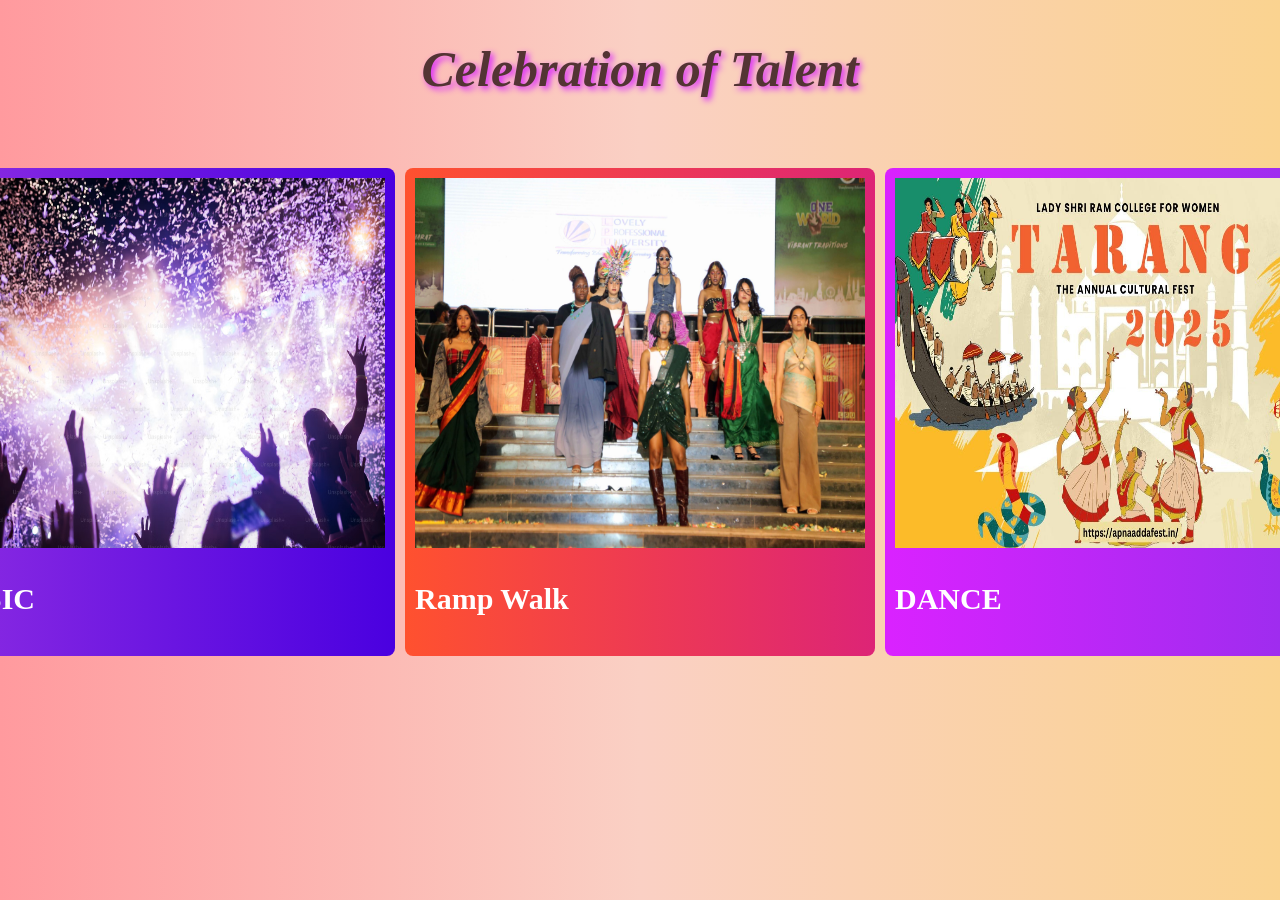
<file: ex-2.html>
<!DOCTYPE html>
<html lang="en">
<head>
    <meta charset="UTF-8">
    <meta name="viewport" content="width=device-width, initial-scale=1.0">
    <link rel="stylesheet" href="ex2.css">
    
    <title>poster</title>
</head>
<body>
    <header>  Celebration of Talent </header>
    <style>
        header{text-align: center;
            font-size: 50px;
            font-weight: bold;
            margin-top: 40px;
        }
    </style>
    <div class="main-container">
        <div class="container1">
            <img src="img1.avif" alt="dance"  height="370px" width="450px">
            <h3>MUSIC</h3>
        </div>
        <div class="container2">
            <img src="img2.jpg" alt="dance"  height="370px" width="450px">
            <h3>Ramp Walk</h3>
        </div>
        <div class="container3">
            <img src="img3.jpg" alt="dance"  height="370px" width="450px">
            <h3><b>DANCE</b></h3>
        </div>
    </div>
    
</body>
</html>
</file>
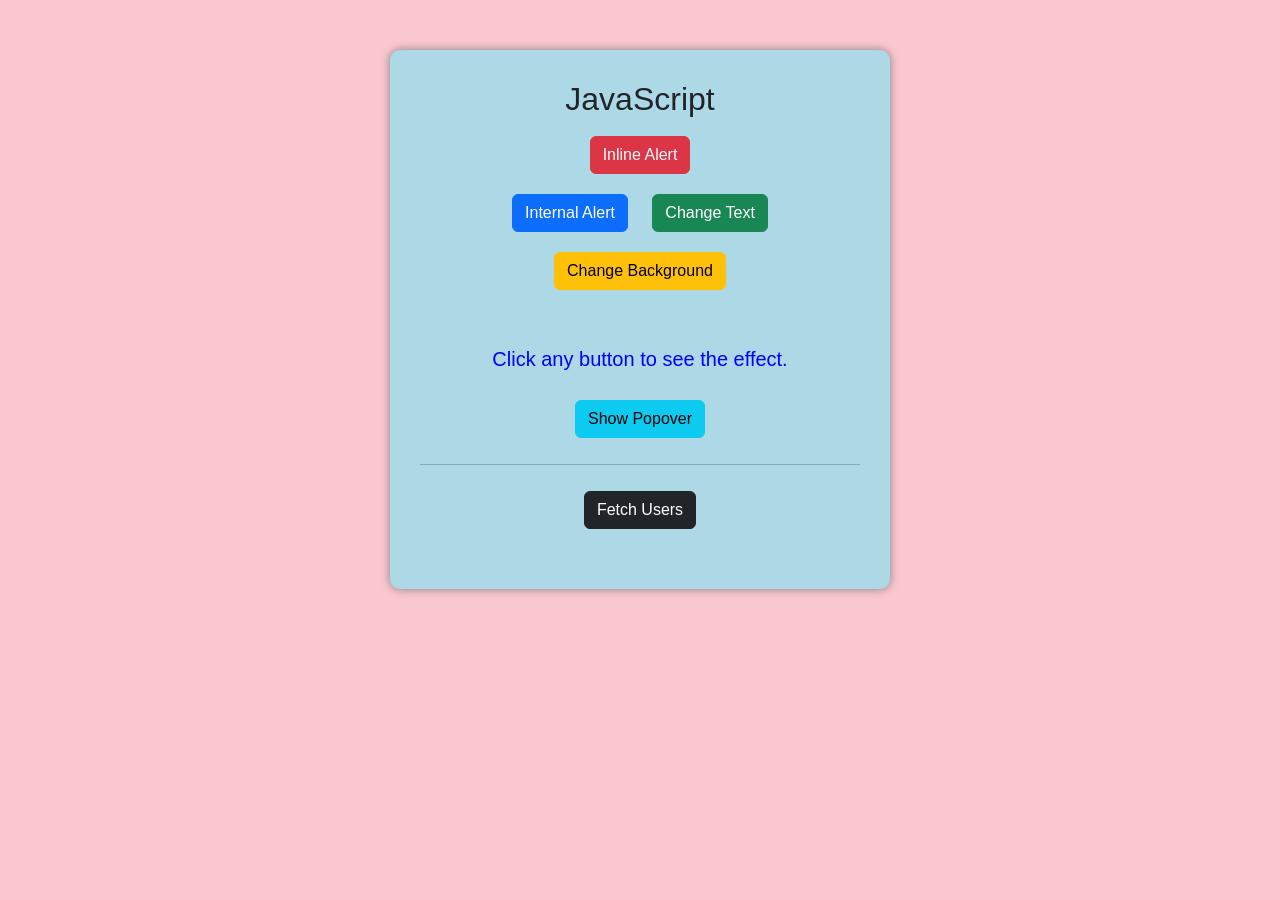
<file: ex3.html>
<!DOCTYPE html>
<html lang="en">
<head>
    <meta charset="UTF-8">
    <title>JavaScript </title>

    
    <link href="https://cdn.jsdelivr.net/npm/bootstrap@5.3.3/dist/css/bootstrap.min.css" rel="stylesheet">

    <style>
        body{
            font-family: Arial, sans-serif;
            background:rgb(251, 199, 207);
        }

        .container{
            width:500px;
            margin:50px auto;
            background:lightblue;
            padding:30px;
            border-radius:10px;
            box-shadow:0 0 10px gray;
            text-align:center;
        }

        button{
            margin:10px;
        }

        #message{
            font-size:20px;
            color:blue;
            margin-top:20px;
        }
    </style>

    
    <script>

        function showAlert(){
            alert("Welcome to JavaScript!");
        }

        function changeText(){
            document.getElementById("message").innerHTML="Text Changed Successfully!";
        }

        function changeColor(){
            document.body.style.backgroundColor="lightgrey";
        }

    </script>

</head>

<body>

<div class="container">

<h2>JavaScript </h2>

<!-- Inline JavaScript -->
<button class="btn btn-danger"
onclick="alert('This is an Inline JavaScript Alert!')">
Inline Alert
</button>

<br>

<!-- Internal JavaScript -->
<button class="btn btn-primary"
onclick="showAlert()">
Internal Alert
</button>

<button class="btn btn-success"
onclick="changeText()">
Change Text
</button>

<button class="btn btn-warning"
onclick="changeColor()">
Change Background
</button>

<br><br>

<p id="message">
Click any button to see the effect.
</p>

<!-- Bootstrap Popover -->
<button type="button"
class="btn btn-info"
data-bs-toggle="popover"
title="Popover Example"
data-bs-content="This popover is created successfully.">
Show Popover
</button>
<hr>

<button class="btn btn-dark" onclick="loadData()">
    Fetch Users
</button>

<div id="result" style="margin-top:20px;"></div>

</div>

<!-- Bootstrap JS -->
<script src="https://cdn.jsdelivr.net/npm/bootstrap@5.3.3/dist/js/bootstrap.bundle.min.js"></script>

<script>

var popoverTriggerList =
document.querySelectorAll('[data-bs-toggle="popover"]');

popoverTriggerList.forEach(function(popover){

    new bootstrap.Popover(popover);

});
function loadData() {

    var xhr = new XMLHttpRequest();

    xhr.open("GET", "https://jsonplaceholder.typicode.com/users", true);

    xhr.onload = function () {

        if (xhr.status == 200) {

            var users = JSON.parse(xhr.responseText);

            var output = "<h4>User Details</h4>";

            users.forEach(function(user) {

                output += "<p><b>Name:</b> "
                        + user.name
                        + "<br><b>Email:</b> "
                        + user.email
                        + "</p><hr>";

            });

            document.getElementById("result").innerHTML = output;
        }
    };

    xhr.send();
}
</script>

</body>
</html>
</file>
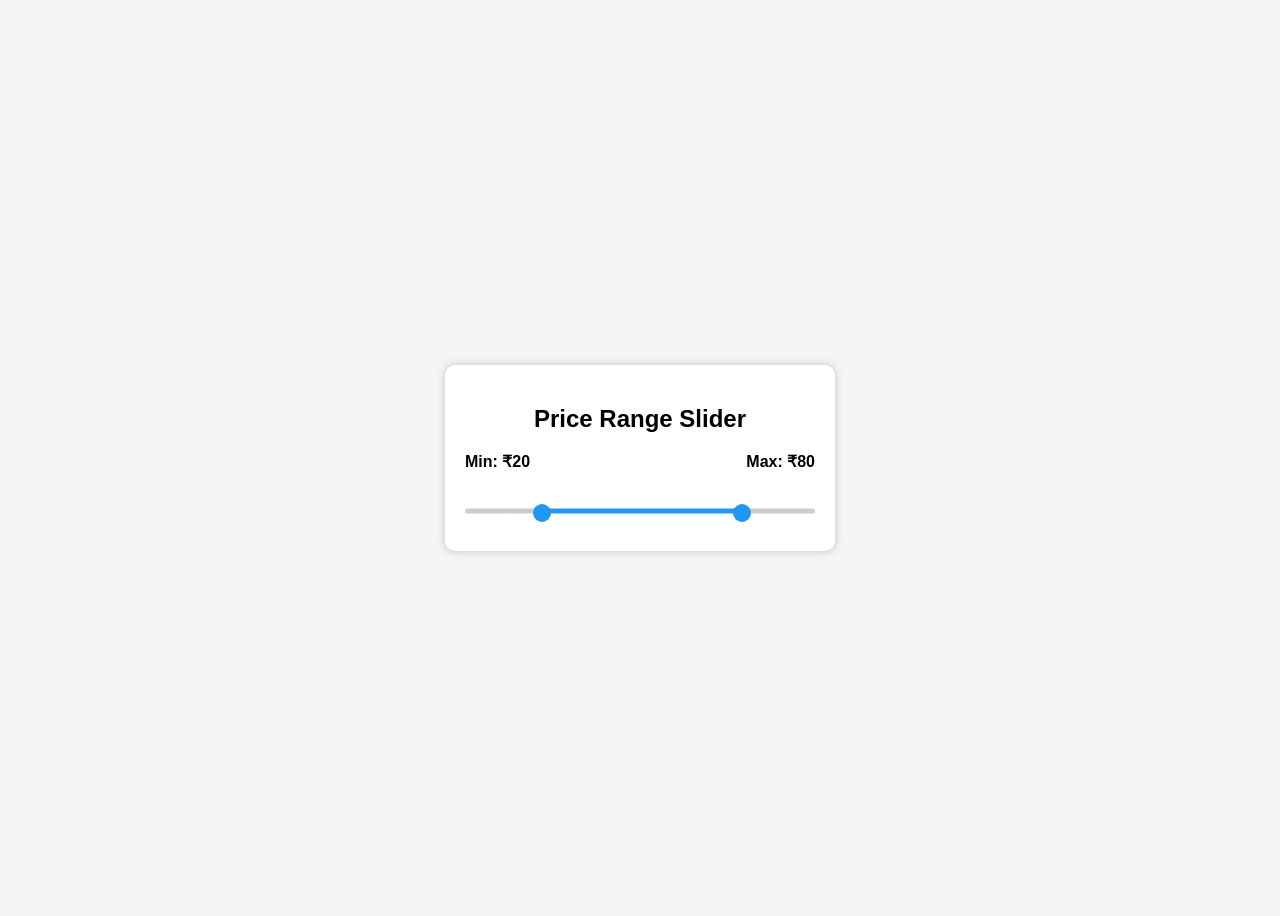
<file: class/slider.html>
<!DOCTYPE html>
<html lang="en">
<head>
    <meta charset="UTF-8">
    <meta name="viewport" content="width=device-width, initial-scale=1.0">
    <title>Min-Max Slider</title>
    <link rel="stylesheet" href="style.css">
</head>
<body>

<div class="container">
    <h2>Price Range Slider</h2>

    <div class="values">
        <span>Min: ₹<span id="minValue">20</span></span>
        <span>Max: ₹<span id="maxValue">80</span></span>
    </div>

    <div class="slider">
        <div class="track"></div>

        <input type="range" id="minSlider" min="0" max="100" value="20">
        <input type="range" id="maxSlider" min="0" max="100" value="80">
    </div>
</div>

<script src="script.js"></script>

</body>
</html>
</file>
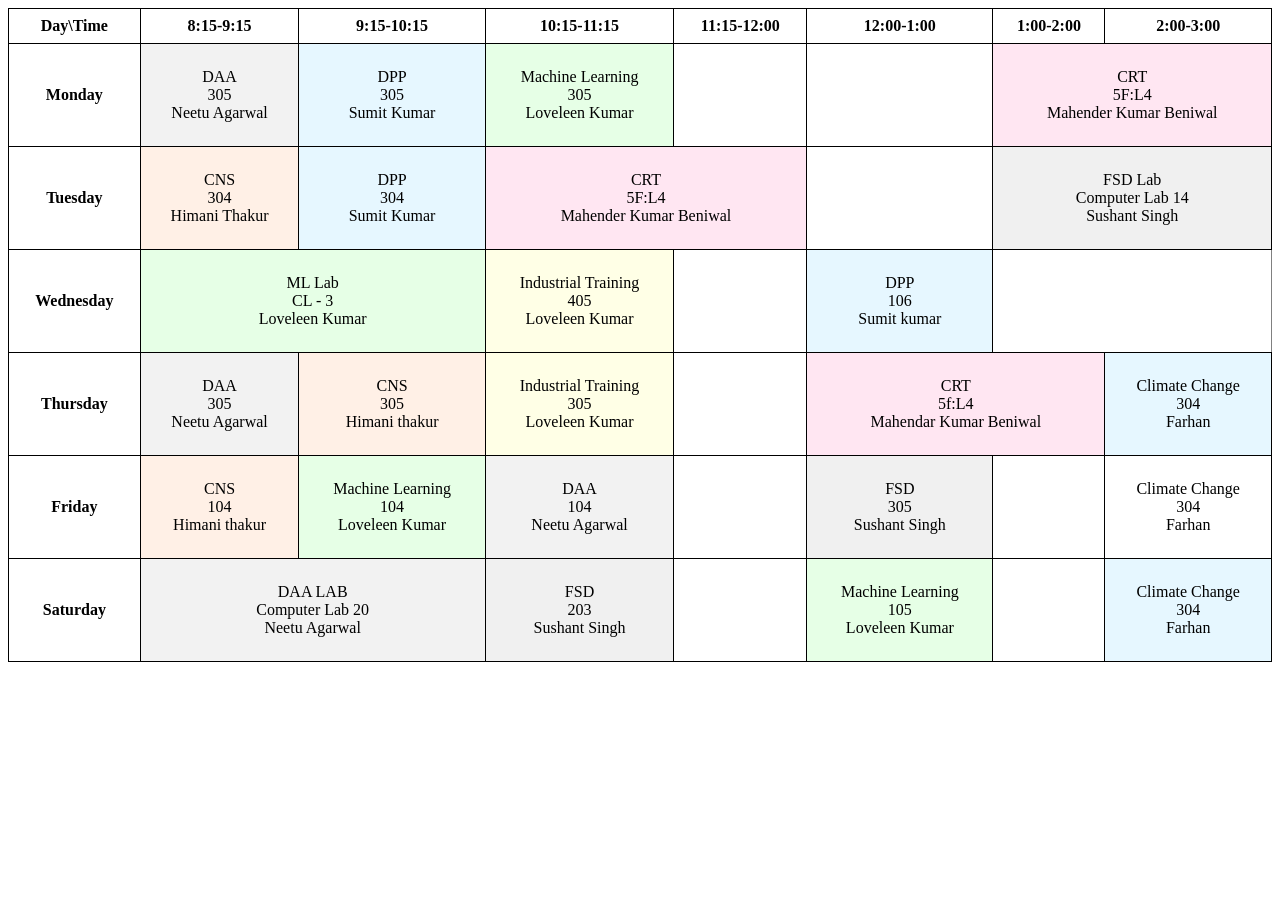
<file: class/timetable.html>
<!DOCTYPE html>
<html lang="en">
<head>
    <meta charset="UTF-8">
    <meta name="viewport" content="width=device-width, initial-scale=1.0">
    <title>Time Table</title>
</head>
<style>
    table{
        border-collapse: collapse;
        width: 100%;
    }
    th,td{
        text-align: center;
        padding: 8px;
        border : 1px solid black;
    }

    .DAA{
        background-color: #f2f2f2;
    }
    .DPP{
        background-color: #e6f7ff;
    }
    .ML{
        background-color: #e6ffe6;
    }
    .CNS{
        background-color: #fff0e6;
    }.IND{
        background-color: #ffffe6;
    }
    .CRT{
        background-color: #ffe6f2;
    }
    .FSD{
        background-color: #f0f0f0;
    }
    .CLIMATE{
        background-color: #e6f7ff;
    }

</style>

<body>


    <table  border="1">
<tr>
            <th>Day\Time</th>
            <th>8:15-9:15</th>
            <th>9:15-10:15</th>
            <th>10:15-11:15</th>
            <th>11:15-12:00</th>
            <th>12:00-1:00</th>
            <th>1:00-2:00</th>
            <th>2:00-3:00</th>
        </th>
        <tr>

<tr>
    <td><b>Monday</b></td>
    <td class="DAA">
        <p>
            DAA <br>  305<br>Neetu Agarwal
        </p>
    </td>
    <td class="DPP">
        <p>
            DPP <br>  305<br>Sumit Kumar
        </p>
    </td>
    <td class="ML">
        <p>
            Machine Learning <br>  305<br>Loveleen Kumar
        </p>
    </td>
    <td>
        <p>
              
        </p>
    </td>
    <td>
        <p>
            
        </p>
    </td>
    <td colspan = "2" class="CRT">
        <p>
            CRT <br>5F:L4<br>Mahender Kumar Beniwal
        </p>
    </td>
</tr>



<tr>
    <td><b>Tuesday</b></td>
    <td class="CNS">
        <p>
            CNS <br>  304<br>Himani Thakur
        </p>
    </td>
    <td class="DPP">
        <p>
            DPP <br>  304 <br>Sumit Kumar
        </p>
    </td>
    <td colspan ="2" class="CRT">
        <p>
            CRT <br>  5F:L4<br>Mahender Kumar Beniwal
        </p>
    </td>
    
    <td>
        <p>
            
        </p>
    </td>
    <td colspan = "2" class="FSD">
        <p>
            FSD Lab <br>Computer Lab 14<br> Sushant Singh
        </p>
    </td>
</tr>
    


<tr>
    <td><b>Wednesday</b></td>
    <td colspan = "2" class="ML">
        <p>
            ML Lab <br>  CL - 3<br>Loveleen Kumar
        </p>
    </td>
    <td class="IND">
        <p>
            Industrial Training <br>  405<br>Loveleen Kumar
        </p>
    </td>
    <td>
        <p>
           
        </p>
    </td>
   
    
    <td class="DPP">
        <p>
            DPP <br>106<br>Sumit kumar
        </p>
    </td>
</tr>
    
        <tr>
            <td> <h4>Thursday</h4></td>
            <td class="DAA"><p>
                DAA <br> 305 <br> Neetu Agarwal 
            </p></td>
            <td class="CNS"><p>
                 CNS <br> 305 <br> Himani thakur 
            </p></td>
            <td class="IND"><p>
                Industrial Training  <br> 305 <br> Loveleen Kumar 
            </p></td>
            <td><p>
                <h4>   </h4>
            </p></td>
            <td colspan ="2" class="CRT"><p
                 >CRT <br> 5f:L4 <br> Mahendar Kumar Beniwal 
            </p></td>
            
            <td class="CLIMATE"><p>
                Climate Change  <br> 304 <br> Farhan 
            </p></td>

        </tr>
        <tr>
            <td> <h4>Friday</h4></td>
            <td class="CNS"><p>
                 CNS <br> 104 <br> Himani thakur 
            </p></td>
            <td class="ML" ><p>
                 Machine Learning <br> 104 <br> Loveleen Kumar 
            </p></td>
            <td class="DAA"><p>
                DAA  <br> 104 <br> Neetu Agarwal
            </p></td>
            <td><p>
                <h4>   </h4>
            </p></td>
            <td class="FSD"><p>
                 FSD <br> 305<br> Sushant Singh 
            </p></td>
            <td><p>
                 
            </p></td>
            <td><p>
                Climate Change  <br> 304 <br> Farhan 
            </p></td>

        </tr>
        <tr>
            <td> <h4>Saturday</h4></td>
            <td colspan="2" class="DAA"><p >
                DAA LAB<br> Computer Lab 20<br> Neetu Agarwal 
            </p></td>
            <td class="FSD"><p>
                 FSD <br> 203<br> Sushant Singh 
            </p></td>
            
            <td><p>
                <h4>  </h4>
            </p></td>
            <td class="ML"><p>
                Machine Learning

             <br>  105<br> Loveleen Kumar
            </p></td>
            <td><p>
                 
            </p></td>
            <td class="CLIMATE"><p>
                Climate Change  <br> 304 <br> Farhan 
            </p></td>

        </tr>
   

    </table>
    
</body>
</html>
</file>
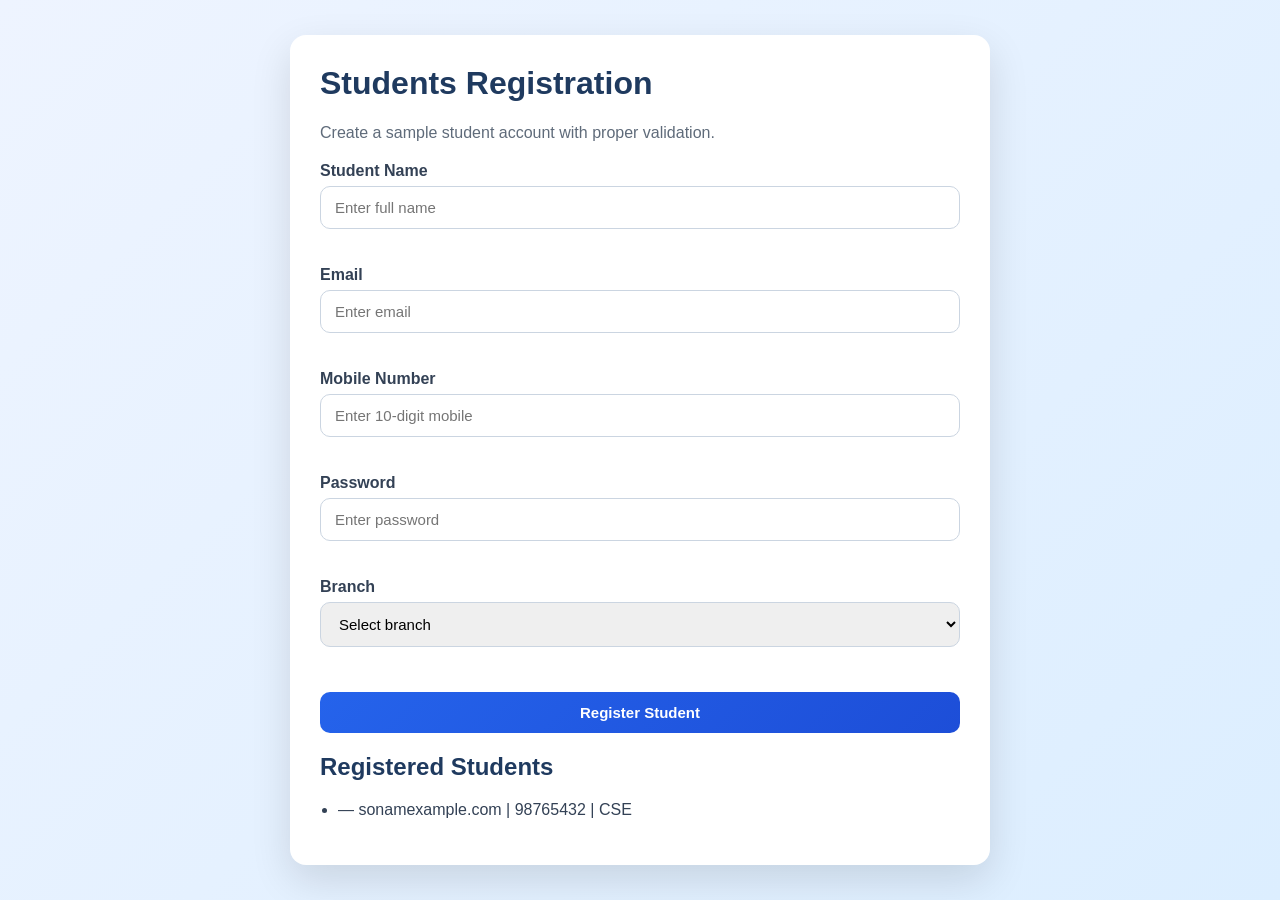
<file: student_form/form.html>
<!DOCTYPE html>
<html lang="en">
  <head>
    <meta charset="UTF-8" />
    <meta name="viewport" content="width=device-width, initial-scale=1.0" />
    <title>Student Registration Form</title>
    <link rel="stylesheet" href="style.css" />
  </head>
  <body>
    <div class="container">
      <div class="card">
        <h1>Students Registration</h1>
        <p class="subtitle">Create a sample student account with proper validation.</p>

        <form id="studentForm" novalidate>
          <div class="form-group">
            <label for="name">Student Name</label>
            <input type="text" id="name" name="name" placeholder="Enter full name" />
            <small class="error-text" id="nameError"></small>
          </div>

          <div class="form-group">
            <label for="email">Email</label>
            <input type="email" id="email" name="email" placeholder="Enter email" />
            <small class="error-text" id="emailError"></small>
          </div>

          <div class="form-group">
            <label for="mobile">Mobile Number</label>
            <input type="tel" id="mobile" name="mobile" placeholder="Enter 10-digit mobile" />
            <small class="error-text" id="mobileError"></small>
          </div>

          <div class="form-group">
            <label for="password">Password</label>
            <input type="password" id="password" name="password" placeholder="Enter password" />
            <small class="error-text" id="passwordError"></small>
          </div>

          <div class="form-group">
            <label for="branch">Branch</label>
            <select id="branch" name="branch">
              <option value="">Select branch</option>
              <option value="CSE">CSE</option>
              <option value="ECE">ECE</option>
              <option value="EEE">EEE</option>
              <option value="ME">ME</option>
              <option value="CE">CE</option>
            </select>
            <small class="error-text" id="branchError"></small>
          </div>

          <button type="submit">Register Student</button>
        </form>

        <div id="messageBox" class="message" aria-live="polite"></div>

        <div class="student-list">
          <h2>Registered Students</h2>
          <ul id="studentList"></ul>
        </div>
      </div>
    </div>

    <script src="script.js"></script>
  </body>
</html>
</file>
<file: ex2.css>
.main-container{
    display: flex;
    justify-content: center;
    margin-top:70px;
    gap: 10px;
    margin-left: 0px;
   
}
h3{
    font-size: 30px;
    text-align: justify;
}
header{
    
    font-style: italic;
    color: rgb(83, 52, 52);
    text-shadow: 3px 3px 6px #DA22FF;
}
body{
   
    background: linear-gradient(to right, #ff9a9e, #fad0c4, #fad390);

}
.container1{
   
    background: linear-gradient(to right, #8E2DE2, #4A00E0);
    color: white;
    padding: 10px;
    border-radius: 8px;
    
    text-align: center;
}
.container2{
     background: linear-gradient(to right, #FF512F, #DD2476);
    color: white;
    padding: 10px;
    border-radius: 8px;
    
    text-align: center;
}
.container3{
    background: linear-gradient(to right, #DA22FF, #942eec);
    color: white;
    padding: 10px;
    border-radius: 8px;
    
    text-align: center;
}
</file>
<file: class/style.css>
body{
    font-family: Arial, sans-serif;
    background:#f5f5f5;
    display:flex;
    justify-content:center;
    align-items:center;
    height:100vh;
}

.container{
    width:350px;
    background:white;
    padding:20px;
    border-radius:10px;
    box-shadow:0 0 10px rgba(0,0,0,0.2);
}

h2{
    text-align:center;
}

.values{
    display:flex;
    justify-content:space-between;
    margin-bottom:20px;
    font-weight:bold;
}

.slider{
    position:relative;
    height:40px;
}

.track{
    position:absolute;
    height:5px;
    background:#2196f3;
    top:50%;
    transform:translateY(-50%);
    border-radius:5px;
    width:100%;
}

input[type=range]{
    position:absolute;
    width:100%;
    pointer-events:none;
    background:none;
    appearance:none;
    top:50%;
    transform:translateY(-50%);
}

input[type=range]::-webkit-slider-thumb{
    appearance:none;
    width:18px;
    height:18px;
    background:#2196f3;
    border-radius:50%;
    cursor:pointer;
    pointer-events:auto;
}

input[type=range]::-moz-range-thumb{
    width:18px;
    height:18px;
    background:#2196f3;
    border-radius:50%;
    cursor:pointer;
    pointer-events:auto;
}
</file>
<file: student_form/style.css>
:root {
  color-scheme: light;
  font-family: Arial, Helvetica, sans-serif;
}

* {
  box-sizing: border-box;
}

body {
  margin: 0;
  min-height: 100vh;
  background: linear-gradient(135deg, #eef4ff, #dceeff);
  display: flex;
  justify-content: center;
  align-items: center;
  padding: 20px;
}

.container {
  width: 100%;
  max-width: 700px;
}

.card {
  background: #ffffff;
  padding: 30px;
  border-radius: 16px;
  box-shadow: 0 15px 40px rgba(0, 0, 0, 0.12);
}

h1,
h2 {
  margin-top: 0;
  color: #1f3a5f;
}

.subtitle {
  color: #5f6b7a;
  margin-bottom: 20px;
}

form {
  display: grid;
  gap: 14px;
}

.form-group {
  display: flex;
  flex-direction: column;
}

label {
  margin-bottom: 6px;
  font-weight: 600;
  color: #334155;
}

input,
select,
button {
  padding: 12px 14px;
  border-radius: 10px;
  border: 1px solid #cbd5e1;
  font-size: 15px;
}

input:focus,
select:focus {
  outline: none;
  border-color: #2563eb;
  box-shadow: 0 0 0 3px rgba(37, 99, 235, 0.16);
}

button {
  margin-top: 8px;
  cursor: pointer;
  background: linear-gradient(135deg, #2563eb, #1d4ed8);
  color: #fff;
  border: none;
  font-weight: 600;
}

button:hover {
  transform: translateY(-1px);
}

.message {
  margin-top: 16px;
  padding: 12px 14px;
  border-radius: 10px;
  display: none;
}

.message.success {
  display: block;
  background: #dcfce7;
  color: #166534;
}

.message.error {
  display: block;
  background: #fee2e2;
  color: #991b1b;
}

.message.partial {
  display: block;
  background: #fef3c7;
  color: #92400e;
}

.error-text {
  min-height: 18px;
  margin-top: 5px;
  color: #dc2626;
  font-size: 13px;
}

.input-invalid {
  border-color: #dc2626 !important;
}

.student-list {
  margin-top: 20px;
}

ul {
  padding-left: 18px;
  color: #334155;
}

li {
  margin-bottom: 6px;
}
</file>
